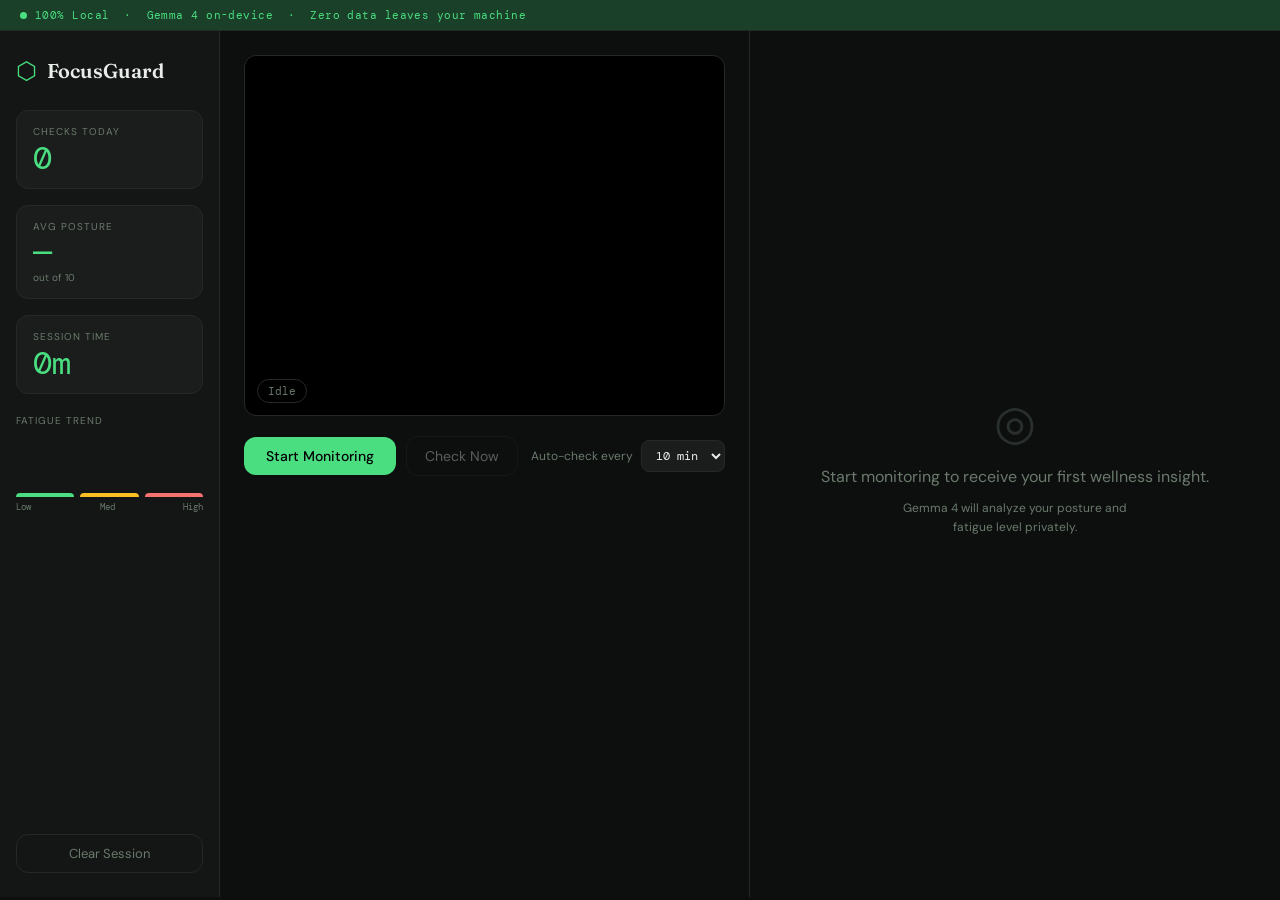
<file: index.html>
<!DOCTYPE html>
<html lang="en">
<head>
  <meta charset="UTF-8" />
  <meta name="viewport" content="width=device-width, initial-scale=1.0" />
  <title>FocusGuard — Local Mental Wellness Monitor</title>
  <link rel="preconnect" href="https://fonts.googleapis.com" />
  <link href="https://fonts.googleapis.com/css2?family=DM+Mono:wght@400;500&family=Fraunces:opsz,wght@9..144,300;9..144,600&family=DM+Sans:wght@300;400;500&display=swap" rel="stylesheet" />
  <link rel="stylesheet" href="/static/css/style.css" />
</head>
<body>
  <!-- Privacy Banner -->
  <div class="privacy-bar" role="status" aria-label="Privacy status">
    <span class="privacy-dot" aria-hidden="true"></span>
    <span>100% Local &nbsp;·&nbsp; Gemma 4 on-device &nbsp;·&nbsp; Zero data leaves your machine</span>
  </div>

  <main class="shell">
    <!-- Sidebar -->
    <aside class="sidebar" aria-label="Session stats">
      <div class="logo">
        <span class="logo-icon" aria-hidden="true">⬡</span>
        <span class="logo-text">FocusGuard</span>
      </div>

      <div class="stat-card" id="stat-checks">
        <div class="stat-label">Checks Today</div>
        <div class="stat-value" id="total-checks">0</div>
      </div>

      <div class="stat-card" id="stat-posture">
        <div class="stat-label">Avg Posture</div>
        <div class="stat-value" id="avg-posture">—</div>
        <div class="stat-sub">out of 10</div>
      </div>

      <div class="stat-card" id="stat-duration">
        <div class="stat-label">Session Time</div>
        <div class="stat-value" id="session-duration">0m</div>
      </div>

      <div class="fatigue-bar-wrap">
        <div class="stat-label">Fatigue Trend</div>
        <div class="fatigue-bars" id="fatigue-bars" aria-label="Fatigue level distribution">
          <div class="fbar low" style="height:0%" aria-label="Low fatigue"></div>
          <div class="fbar med" style="height:0%" aria-label="Medium fatigue"></div>
          <div class="fbar high" style="height:0%" aria-label="High fatigue"></div>
        </div>
        <div class="fbar-labels">
          <span>Low</span><span>Med</span><span>High</span>
        </div>
      </div>

      <button class="btn-clear" id="btn-clear" aria-label="Clear session data">
        Clear Session
      </button>
    </aside>

    <!-- Main content -->
    <section class="content" aria-label="Main interface">

      <!-- Camera view -->
      <div class="camera-panel">
        <div class="camera-frame" aria-label="Webcam preview">
          <video id="video" autoplay muted playsinline aria-label="Live webcam feed"></video>
          <canvas id="canvas" aria-hidden="true"></canvas>
          <div class="camera-overlay" id="scan-overlay" aria-hidden="true">
            <div class="scan-line"></div>
          </div>
          <div class="camera-badge" id="status-badge" aria-live="polite">Idle</div>
        </div>

        <div class="camera-controls">
          <button class="btn-primary" id="btn-start" aria-label="Start monitoring">
            Start Monitoring
          </button>
          <button class="btn-secondary" id="btn-check" aria-label="Manually trigger wellness check" disabled>
            Check Now
          </button>
          <div class="interval-wrap">
            <label for="interval-select" class="interval-label">Auto-check every</label>
            <select id="interval-select" aria-label="Auto-check interval">
              <option value="300000">5 min</option>
              <option value="600000" selected>10 min</option>
              <option value="900000">15 min</option>
              <option value="1800000">30 min</option>
            </select>
          </div>
        </div>
      </div>

      <!-- Insight panel -->
      <div class="insight-panel" aria-live="polite" aria-atomic="true">
        <div class="insight-empty" id="insight-empty">
          <div class="empty-icon" aria-hidden="true">◎</div>
          <p>Start monitoring to receive your first wellness insight.</p>
          <p class="empty-sub">Gemma 4 will analyze your posture and fatigue level privately.</p>
        </div>

        <div class="insight-result hidden" id="insight-result">
          <div class="insight-header">
            <div class="fatigue-chip" id="fatigue-chip"></div>
            <div class="posture-ring" aria-label="Posture score">
              <svg viewBox="0 0 60 60" aria-hidden="true">
                <circle class="ring-bg" cx="30" cy="30" r="24"/>
                <circle class="ring-fill" id="ring-fill" cx="30" cy="30" r="24"
                  stroke-dasharray="150.8" stroke-dashoffset="150.8"/>
              </svg>
              <span id="posture-score-val">—</span>
            </div>
          </div>

          <div class="observations" id="observations"></div>

          <div class="tips-section">
            <h2 class="section-title">Wellness Tips</h2>
            <ul class="tips-list" id="tips-list" role="list"></ul>
          </div>

          <div class="break-card" id="break-card">
            <span class="break-icon" aria-hidden="true">☽</span>
            <div>
              <div class="break-title">Break Suggestion</div>
              <div class="break-body" id="break-body"></div>
            </div>
          </div>

          <div class="affirmation" id="affirmation"></div>
        </div>
      </div>
    </section>
  </main>

  <!-- Toast notifications -->
  <div class="toast-container" id="toast-container" aria-live="assertive" aria-atomic="true"></div>

  <script src="/static/js/main.js"></script>
</body>
</html>
</file>
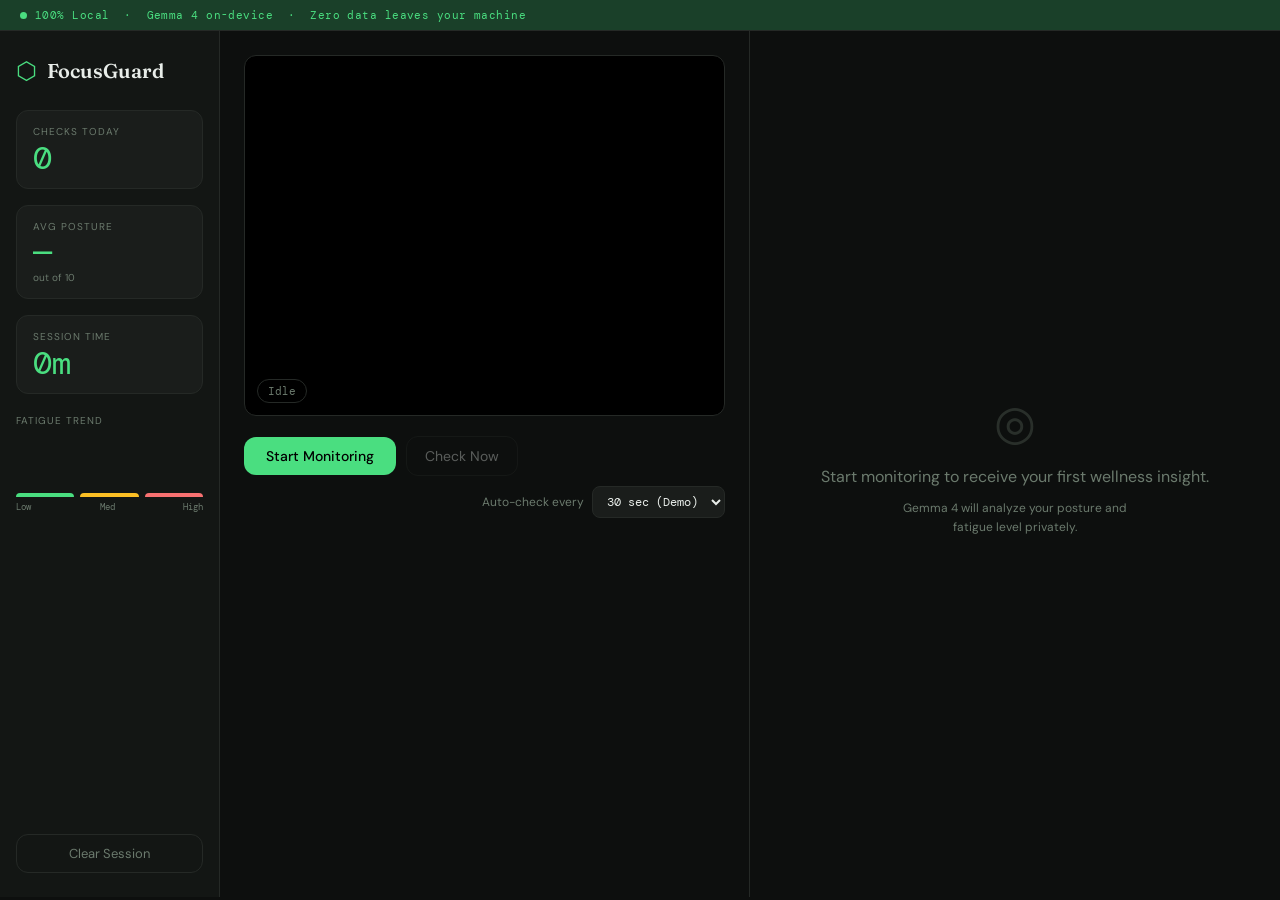
<file: templates/index.html>
<!DOCTYPE html>
<html lang="en">
<head>
  <meta charset="UTF-8" />
  <meta name="viewport" content="width=device-width, initial-scale=1.0" />
  <title>FocusGuard — Local Mental Wellness Monitor</title>
  <link rel="preconnect" href="https://fonts.googleapis.com" />
  <link href="https://fonts.googleapis.com/css2?family=DM+Mono:wght@400;500&family=Fraunces:opsz,wght@9..144,300;9..144,600&family=DM+Sans:wght@300;400;500&display=swap" rel="stylesheet" />
  <link rel="stylesheet" href="/static/css/style.css" />
</head>
<body>
  <!-- Privacy Banner -->
  <div class="privacy-bar" role="status" aria-label="Privacy status">
    <span class="privacy-dot" aria-hidden="true"></span>
    <span>100% Local &nbsp;·&nbsp; Gemma 4 on-device &nbsp;·&nbsp; Zero data leaves your machine</span>
  </div>

  <main class="shell">
    <!-- Sidebar -->
    <aside class="sidebar" aria-label="Session stats">
      <div class="logo">
        <span class="logo-icon" aria-hidden="true">⬡</span>
        <span class="logo-text">FocusGuard</span>
      </div>

      <div class="stat-card" id="stat-checks">
        <div class="stat-label">Checks Today</div>
        <div class="stat-value" id="total-checks">0</div>
      </div>

      <div class="stat-card" id="stat-posture">
        <div class="stat-label">Avg Posture</div>
        <div class="stat-value" id="avg-posture">—</div>
        <div class="stat-sub">out of 10</div>
      </div>

      <div class="stat-card" id="stat-duration">
        <div class="stat-label">Session Time</div>
        <div class="stat-value" id="session-duration">0m</div>
      </div>

      <div class="fatigue-bar-wrap">
        <div class="stat-label">Fatigue Trend</div>
        <div class="fatigue-bars" id="fatigue-bars" aria-label="Fatigue level distribution">
          <div class="fbar low" style="height:0%" aria-label="Low fatigue"></div>
          <div class="fbar med" style="height:0%" aria-label="Medium fatigue"></div>
          <div class="fbar high" style="height:0%" aria-label="High fatigue"></div>
        </div>
        <div class="fbar-labels">
          <span>Low</span><span>Med</span><span>High</span>
        </div>
      </div>

      <button class="btn-clear" id="btn-clear" aria-label="Clear session data">
        Clear Session
      </button>
    </aside>

    <!-- Main content -->
    <section class="content" aria-label="Main interface">

      <!-- Camera view -->
      <div class="camera-panel">
        <div class="camera-frame" aria-label="Webcam preview">
          <video id="video" autoplay muted playsinline aria-label="Live webcam feed"></video>
          <canvas id="canvas" aria-hidden="true"></canvas>
          <div class="camera-overlay" id="scan-overlay" aria-hidden="true">
            <div class="scan-line"></div>
          </div>
          <div class="camera-badge" id="status-badge" aria-live="polite">Idle</div>
        </div>

        <div class="camera-controls">
          <button class="btn-primary" id="btn-start" aria-label="Start monitoring">
            Start Monitoring
          </button>
          <button class="btn-secondary" id="btn-check" aria-label="Manually trigger wellness check" disabled>
            Check Now
          </button>
          <div class="interval-wrap">
            <label for="interval-select" class="interval-label">Auto-check every</label>
            <select id="interval-select" aria-label="Auto-check interval">
              <option value="30000" selected>30 sec (Demo)</option>
              <option value="120000">2 min (Demo)</option>
              <option value="300000">5 min</option>
              <option value="600000">10 min</option>
              <option value="900000">15 min</option>
              <option value="1800000">30 min</option>
            </select>
          </div>
        </div>
      </div>

      <!-- Insight panel -->
      <div class="insight-panel" aria-live="polite" aria-atomic="true">
        <div class="insight-empty" id="insight-empty">
          <div class="empty-icon" aria-hidden="true">◎</div>
          <p>Start monitoring to receive your first wellness insight.</p>
          <p class="empty-sub">Gemma 4 will analyze your posture and fatigue level privately.</p>
        </div>

        <div class="insight-result hidden" id="insight-result">
          <div class="insight-header">
            <div class="fatigue-chip" id="fatigue-chip"></div>
            <div class="posture-ring" aria-label="Posture score">
              <svg viewBox="0 0 60 60" aria-hidden="true">
                <circle class="ring-bg" cx="30" cy="30" r="24"/>
                <circle class="ring-fill" id="ring-fill" cx="30" cy="30" r="24"
                  stroke-dasharray="150.8" stroke-dashoffset="150.8"/>
              </svg>
              <span id="posture-score-val">—</span>
            </div>
          </div>

          <div class="observations" id="observations"></div>

          <div class="tips-section">
            <h2 class="section-title">Wellness Tips</h2>
            <ul class="tips-list" id="tips-list" role="list"></ul>
          </div>

          <div class="break-card" id="break-card">
            <span class="break-icon" aria-hidden="true">☽</span>
            <div>
              <div class="break-title">Break Suggestion</div>
              <div class="break-body" id="break-body"></div>
            </div>
          </div>

          <div class="affirmation" id="affirmation"></div>
        </div>
      </div>
    </section>
  </main>

  <!-- Toast notifications -->
  <div class="toast-container" id="toast-container" aria-live="assertive" aria-atomic="true"></div>

  <script src="/static/js/main.js"></script>
</body>
</html>
</file>
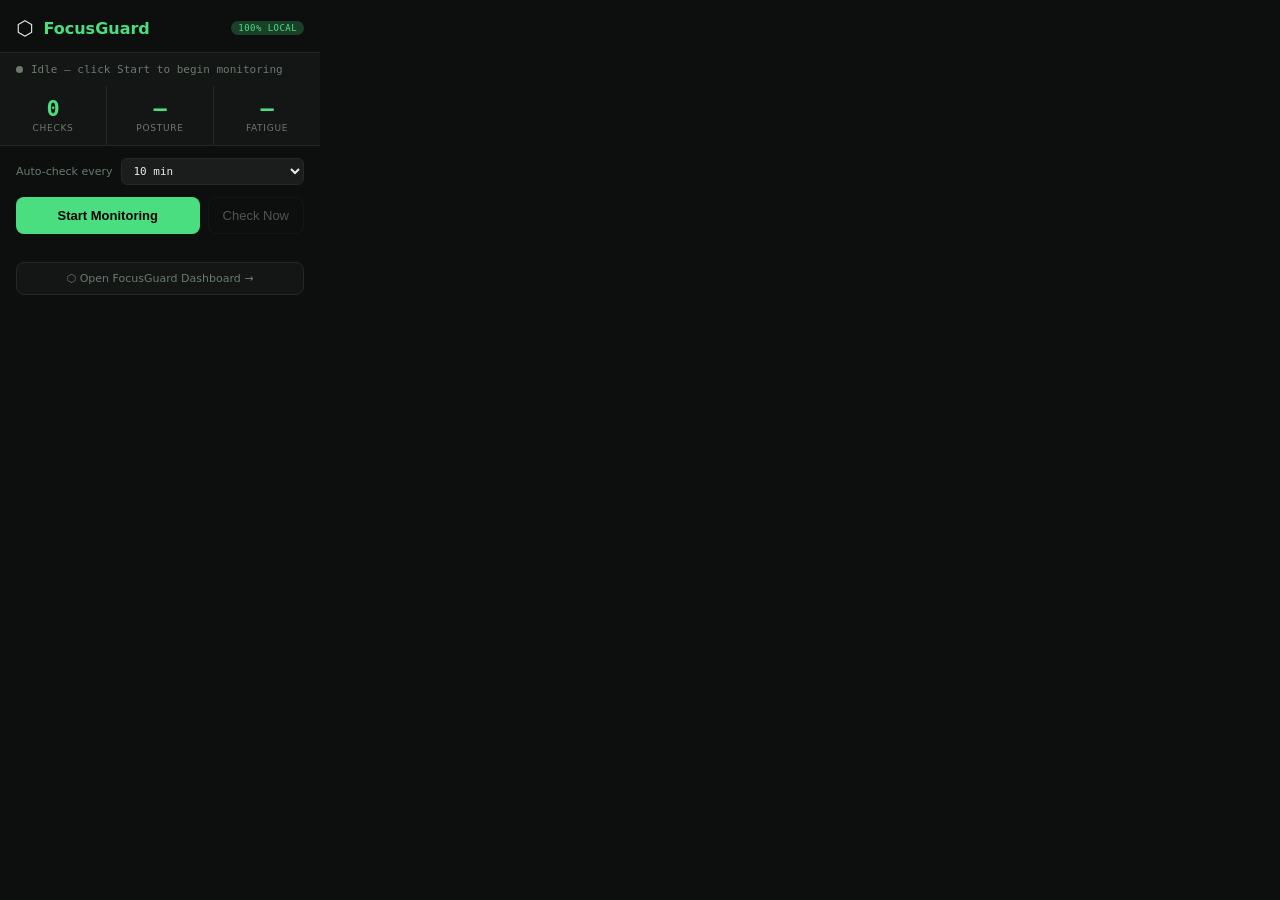
<file: extension/popup.html>
<!DOCTYPE html>
<html lang="en">
<head>
  <meta charset="UTF-8" />
  <meta name="viewport" content="width=device-width, initial-scale=1.0" />
  <title>FocusGuard</title>
  <style>
    * { box-sizing: border-box; margin: 0; padding: 0; }

    body {
      width: 320px;
      background: #0d0f0e;
      color: #e8ede9;
      font-family: 'Segoe UI', system-ui, sans-serif;
      font-size: 13px;
    }

    .header {
      display: flex; align-items: center; gap: 10px;
      padding: 16px 16px 12px;
      border-bottom: 1px solid #252926;
    }
    .logo-icon { font-size: 20px; }
    .logo-text { font-size: 16px; font-weight: 600; color: #4ade80; }
    .privacy-tag {
      margin-left: auto; font-size: 9px; color: #4ade80;
      background: #1a4029; padding: 2px 7px; border-radius: 10px;
      font-family: monospace; letter-spacing: 0.05em;
    }

    .status-bar {
      display: flex; align-items: center; gap: 8px;
      padding: 10px 16px; background: #131614;
      font-size: 11px; color: #6b7a6d; font-family: monospace;
    }
    .status-dot {
      width: 7px; height: 7px; border-radius: 50%;
      background: #6b7a6d; flex-shrink: 0;
    }
    .status-dot.active { background: #4ade80; animation: pulse 2s infinite; }
    @keyframes pulse { 0%,100%{opacity:1} 50%{opacity:0.4} }

    .stats-row {
      display: grid; grid-template-columns: 1fr 1fr 1fr;
      gap: 1px; background: #252926;
      border-bottom: 1px solid #252926;
    }
    .stat {
      background: #131614; padding: 12px 10px; text-align: center;
    }
    .stat-val { font-size: 22px; font-weight: 700; color: #4ade80; font-family: monospace; line-height: 1; }
    .stat-lbl { font-size: 9px; color: #6b7a6d; text-transform: uppercase; letter-spacing: 0.08em; margin-top: 3px; }

    .last-result {
      padding: 12px 16px;
      border-bottom: 1px solid #252926;
      display: none;
    }
    .last-result.visible { display: block; }
    .result-header { display: flex; align-items: center; gap: 8px; margin-bottom: 8px; }
    .fatigue-chip {
      padding: 3px 10px; border-radius: 12px;
      font-size: 10px; font-family: monospace;
      text-transform: uppercase; letter-spacing: 0.08em;
    }
    .fatigue-chip.low { background: #1a4029; color: #4ade80; border: 1px solid #4ade80; }
    .fatigue-chip.medium { background: #3d2e0a; color: #fbbf24; border: 1px solid #fbbf24; }
    .fatigue-chip.high { background: #3d1010; color: #f87171; border: 1px solid #f87171; }
    .posture-score { font-family: monospace; font-size: 11px; color: #6b7a6d; margin-left: auto; }

    .tip-box {
      background: #1a1d1b; border-left: 2px solid #4ade80;
      padding: 8px 10px; border-radius: 0 6px 6px 0;
      font-size: 12px; line-height: 1.5; color: #e8ede9;
    }

    .controls { padding: 12px 16px; display: flex; flex-direction: column; gap: 8px; }

    .interval-row {
      display: flex; align-items: center; gap: 8px; margin-bottom: 4px;
    }
    .interval-row label { font-size: 11px; color: #6b7a6d; }
    select {
      flex: 1; background: #1a1d1b; border: 1px solid #252926;
      color: #e8ede9; border-radius: 6px; padding: 5px 8px;
      font-size: 11px; font-family: monospace;
    }

    .btn-row { display: flex; gap: 8px; }

    .btn-primary {
      flex: 1; padding: 10px; border-radius: 8px;
      background: #4ade80; color: #000;
      border: none; font-weight: 600; font-size: 13px;
      cursor: pointer; transition: background 0.2s;
    }
    .btn-primary:hover { background: #6ee7a0; }
    .btn-primary.stop { background: #f87171; color: #fff; }
    .btn-primary.stop:hover { background: #fca5a5; }

    .btn-secondary {
      padding: 10px 14px; border-radius: 8px;
      background: transparent; border: 1px solid #252926;
      color: #e8ede9; font-size: 13px; cursor: pointer;
      transition: all 0.2s; white-space: nowrap;
    }
    .btn-secondary:hover:not(:disabled) { border-color: #4ade80; color: #4ade80; }
    .btn-secondary:disabled { opacity: 0.3; cursor: not-allowed; }

    .next-check {
      text-align: center; font-family: monospace; font-size: 11px;
      color: #4ade80; padding: 4px 0 8px;
    }

    .open-app {
      display: block; width: 100%; padding: 9px;
      background: #131614; border: 1px solid #252926;
      border-radius: 8px; color: #6b7a6d;
      font-size: 11px; text-align: center; cursor: pointer;
      text-decoration: none; transition: all 0.2s;
    }
    .open-app:hover { border-color: #4ade80; color: #4ade80; }

    .analyzing-msg {
      text-align: center; padding: 8px;
      font-size: 11px; color: #4ade80; font-family: monospace;
      animation: pulse 1s infinite; display: none;
    }
    .analyzing-msg.visible { display: block; }
  </style>
</head>
<body>
  <div class="header">
    <span class="logo-icon">⬡</span>
    <span class="logo-text">FocusGuard</span>
    <span class="privacy-tag">100% LOCAL</span>
  </div>

  <div class="status-bar">
    <div class="status-dot" id="status-dot"></div>
    <span id="status-text">Idle — click Start to begin monitoring</span>
  </div>

  <div class="stats-row">
    <div class="stat">
      <div class="stat-val" id="stat-checks">0</div>
      <div class="stat-lbl">Checks</div>
    </div>
    <div class="stat">
      <div class="stat-val" id="stat-posture">—</div>
      <div class="stat-lbl">Posture</div>
    </div>
    <div class="stat">
      <div class="stat-val" id="stat-fatigue">—</div>
      <div class="stat-lbl">Fatigue</div>
    </div>
  </div>

  <div class="last-result" id="last-result">
    <div class="result-header">
      <div class="fatigue-chip" id="fatigue-chip">—</div>
      <div class="posture-score" id="posture-label">Posture: —/10</div>
    </div>
    <div class="tip-box" id="tip-box">—</div>
  </div>

  <div class="analyzing-msg" id="analyzing-msg">⬡ Analyzing with Gemma 4...</div>

  <div class="controls">
    <div class="interval-row">
      <label for="interval">Auto-check every</label>
      <select id="interval">
        <option value="1">1 min (demo)</option>
        <option value="5">5 min</option>
        <option value="10" selected>10 min</option>
        <option value="15">15 min</option>
        <option value="30">30 min</option>
      </select>
    </div>

    <div class="btn-row">
      <button class="btn-primary" id="btn-toggle">Start Monitoring</button>
      <button class="btn-secondary" id="btn-check" disabled>Check Now</button>
    </div>

    <div class="next-check" id="next-check"></div>

    <a class="open-app" id="open-app" href="#" target="_blank">
      ⬡ Open FocusGuard Dashboard →
    </a>
  </div>

  <script src="popup.js"></script>
</body>
</html>
</file>
<file: static/css/style.css>
/* FocusGuard — Design: dark clinical calm with warm green accents */

*, *::before, *::after { box-sizing: border-box; margin: 0; padding: 0; }

:root {
  --bg: #0d0f0e;
  --bg2: #131614;
  --bg3: #1a1d1b;
  --border: #252926;
  --text: #e8ede9;
  --text-muted: #6b7a6d;
  --accent: #4ade80;
  --accent-dim: #1a4029;
  --warn: #fbbf24;
  --danger: #f87171;
  --radius: 12px;
  --font-display: 'Fraunces', Georgia, serif;
  --font-body: 'DM Sans', sans-serif;
  --font-mono: 'DM Mono', monospace;
}

html, body { height: 100%; background: var(--bg); color: var(--text); font-family: var(--font-body); }

/* Privacy Bar */
.privacy-bar {
  display: flex; align-items: center; gap: 8px;
  padding: 8px 20px; background: var(--accent-dim);
  font-size: 11px; color: var(--accent); font-family: var(--font-mono);
  letter-spacing: 0.04em; border-bottom: 1px solid var(--border);
}
.privacy-dot {
  width: 7px; height: 7px; border-radius: 50%;
  background: var(--accent); animation: pulse 2s infinite;
}
@keyframes pulse { 0%,100%{opacity:1} 50%{opacity:0.4} }

/* Shell layout */
.shell {
  display: grid;
  grid-template-columns: 220px 1fr;
  height: calc(100vh - 34px);
  overflow: hidden;
}

/* Sidebar */
.sidebar {
  background: var(--bg2); border-right: 1px solid var(--border);
  padding: 24px 16px; display: flex; flex-direction: column; gap: 16px;
  overflow-y: auto;
}
.logo { display: flex; align-items: center; gap: 10px; margin-bottom: 8px; }
.logo-icon { font-size: 24px; color: var(--accent); }
.logo-text { font-family: var(--font-display); font-size: 20px; font-weight: 600; }

.stat-card {
  background: var(--bg3); border: 1px solid var(--border);
  border-radius: var(--radius); padding: 14px 16px;
}
.stat-label { font-size: 10px; text-transform: uppercase; letter-spacing: 0.1em; color: var(--text-muted); margin-bottom: 4px; }
.stat-value { font-family: var(--font-mono); font-size: 32px; color: var(--accent); line-height: 1; }
.stat-sub { font-size: 10px; color: var(--text-muted); margin-top: 2px; }

.fatigue-bar-wrap { margin-top: 4px; }
.fatigue-bars {
  display: flex; gap: 6px; align-items: flex-end;
  height: 60px; margin: 10px 0 4px;
}
.fbar {
  flex: 1; border-radius: 4px 4px 0 0; min-height: 4px;
  transition: height 0.6s ease;
}
.fbar.low { background: var(--accent); }
.fbar.med { background: var(--warn); }
.fbar.high { background: var(--danger); }
.fbar-labels {
  display: flex; justify-content: space-between;
  font-size: 9px; color: var(--text-muted); font-family: var(--font-mono);
}

.btn-clear {
  margin-top: auto; width: 100%; padding: 10px;
  background: transparent; border: 1px solid var(--border);
  color: var(--text-muted); border-radius: var(--radius);
  font-family: var(--font-body); font-size: 13px; cursor: pointer;
  transition: all 0.2s;
}
.btn-clear:hover { border-color: var(--danger); color: var(--danger); }

/* Content */
.content {
  display: grid; grid-template-columns: 1fr 1fr;
  gap: 0; overflow: hidden;
}

/* Camera Panel */
.camera-panel {
  border-right: 1px solid var(--border);
  padding: 24px; display: flex; flex-direction: column; gap: 20px;
  background: var(--bg);
}
.camera-frame {
  position: relative; border-radius: var(--radius);
  overflow: hidden; background: #000; aspect-ratio: 4/3;
  border: 1px solid var(--border);
}
#video { width: 100%; height: 100%; object-fit: cover; display: block; }
#canvas { display: none; }

.camera-overlay {
  position: absolute; inset: 0; pointer-events: none;
  opacity: 0; transition: opacity 0.3s;
}
.camera-overlay.active { opacity: 1; }
.scan-line {
  position: absolute; width: 100%; height: 2px;
  background: linear-gradient(90deg, transparent, var(--accent), transparent);
  animation: scandown 2s linear infinite;
  box-shadow: 0 0 12px var(--accent);
}
@keyframes scandown { 0%{top:0%} 100%{top:100%} }

.camera-badge {
  position: absolute; bottom: 12px; left: 12px;
  background: rgba(0,0,0,0.75); border: 1px solid var(--border);
  padding: 4px 10px; border-radius: 20px;
  font-family: var(--font-mono); font-size: 11px; color: var(--text-muted);
  backdrop-filter: blur(8px);
}
.camera-badge.analyzing { color: var(--accent); border-color: var(--accent); }

.camera-controls { display: flex; flex-wrap: wrap; gap: 10px; align-items: center; }

.btn-primary {
  padding: 10px 22px; border-radius: var(--radius);
  background: var(--accent); color: #000;
  border: none; font-weight: 500; font-family: var(--font-body);
  font-size: 14px; cursor: pointer; transition: all 0.2s;
}
.btn-primary:hover { background: #6ee7a0; }
.btn-primary.stop { background: var(--danger); color: #fff; }
.btn-primary.stop:hover { background: #fca5a5; }

.btn-secondary {
  padding: 10px 18px; border-radius: var(--radius);
  background: transparent; border: 1px solid var(--border);
  color: var(--text); font-family: var(--font-body); font-size: 14px;
  cursor: pointer; transition: all 0.2s;
}
.btn-secondary:hover:not(:disabled) { border-color: var(--accent); color: var(--accent); }
.btn-secondary:disabled { opacity: 0.35; cursor: not-allowed; }

.interval-wrap { display: flex; align-items: center; gap: 8px; margin-left: auto; }
.interval-label { font-size: 12px; color: var(--text-muted); }
select {
  background: var(--bg3); border: 1px solid var(--border);
  color: var(--text); border-radius: 8px; padding: 6px 10px;
  font-family: var(--font-mono); font-size: 12px;
}

/* Insight Panel */
.insight-panel {
  padding: 24px; overflow-y: auto; background: var(--bg);
}

.insight-empty {
  display: flex; flex-direction: column; align-items: center;
  justify-content: center; height: 100%; gap: 12px; text-align: center;
  color: var(--text-muted);
}
.empty-icon { font-size: 48px; opacity: 0.3; animation: rotate 8s linear infinite; }
@keyframes rotate { 0%{transform:rotate(0)} 100%{transform:rotate(360deg)} }
.empty-sub { font-size: 12px; max-width: 260px; line-height: 1.6; }

.hidden { display: none !important; }

.insight-result { display: flex; flex-direction: column; gap: 16px; animation: fadein 0.5s ease; }
@keyframes fadein { from{opacity:0;transform:translateY(8px)} to{opacity:1;transform:translateY(0)} }

.insight-header { display: flex; align-items: center; gap: 16px; }

.fatigue-chip {
  padding: 6px 14px; border-radius: 20px; font-family: var(--font-mono);
  font-size: 12px; text-transform: uppercase; letter-spacing: 0.08em;
}
.fatigue-chip.low { background: var(--accent-dim); color: var(--accent); border: 1px solid var(--accent); }
.fatigue-chip.medium { background: #3d2e0a; color: var(--warn); border: 1px solid var(--warn); }
.fatigue-chip.high { background: #3d1010; color: var(--danger); border: 1px solid var(--danger); }

.posture-ring {
  position: relative; width: 60px; height: 60px; flex-shrink: 0;
}
.posture-ring svg { transform: rotate(-90deg); }
.ring-bg { fill: none; stroke: var(--border); stroke-width: 4; }
.ring-fill { fill: none; stroke: var(--accent); stroke-width: 4; stroke-linecap: round; transition: stroke-dashoffset 0.8s ease; }
.posture-ring span {
  position: absolute; inset: 0; display: flex; align-items: center;
  justify-content: center; font-family: var(--font-mono); font-size: 14px;
  color: var(--accent);
}

.observations {
  background: var(--bg3); border: 1px solid var(--border);
  border-radius: var(--radius); padding: 14px 16px;
  font-size: 13px; color: var(--text-muted); line-height: 1.7;
}

.section-title {
  font-family: var(--font-display); font-size: 16px; font-weight: 300;
  color: var(--text-muted); margin-bottom: 10px; letter-spacing: 0.02em;
}

.tips-list { list-style: none; display: flex; flex-direction: column; gap: 8px; }
.tips-list li {
  background: var(--bg3); border: 1px solid var(--border);
  border-radius: var(--radius); padding: 12px 16px;
  font-size: 13px; line-height: 1.6; display: flex; gap: 10px; align-items: flex-start;
}
.tips-list li::before { content: "→"; color: var(--accent); flex-shrink: 0; font-family: var(--font-mono); }

.break-card {
  display: flex; gap: 14px; align-items: flex-start;
  background: var(--accent-dim); border: 1px solid var(--accent);
  border-radius: var(--radius); padding: 14px 16px;
}
.break-icon { font-size: 22px; flex-shrink: 0; }
.break-title { font-size: 10px; text-transform: uppercase; letter-spacing: 0.1em; color: var(--accent); margin-bottom: 4px; }
.break-body { font-size: 13px; line-height: 1.6; }

.affirmation {
  background: var(--bg3); border-left: 3px solid var(--accent);
  border-radius: 0 var(--radius) var(--radius) 0; padding: 14px 16px;
  font-family: var(--font-display); font-size: 16px; font-weight: 300;
  font-style: italic; color: var(--text); line-height: 1.6;
}

/* Toast */
.toast-container {
  position: fixed; bottom: 24px; right: 24px;
  display: flex; flex-direction: column; gap: 10px; z-index: 1000;
}
.toast {
  background: var(--bg3); border: 1px solid var(--border);
  border-radius: var(--radius); padding: 14px 18px;
  min-width: 280px; max-width: 360px; box-shadow: 0 8px 32px rgba(0,0,0,0.5);
  animation: slideup 0.3s ease;
  font-size: 13px; line-height: 1.5;
}
@keyframes slideup { from{transform:translateY(20px);opacity:0} to{transform:translateY(0);opacity:1} }
.toast.success { border-left: 3px solid var(--accent); }
.toast.warning { border-left: 3px solid var(--warn); }
.toast.error { border-left: 3px solid var(--danger); }
.toast-title { font-weight: 500; margin-bottom: 4px; }
.toast-body { color: var(--text-muted); }
</file>
